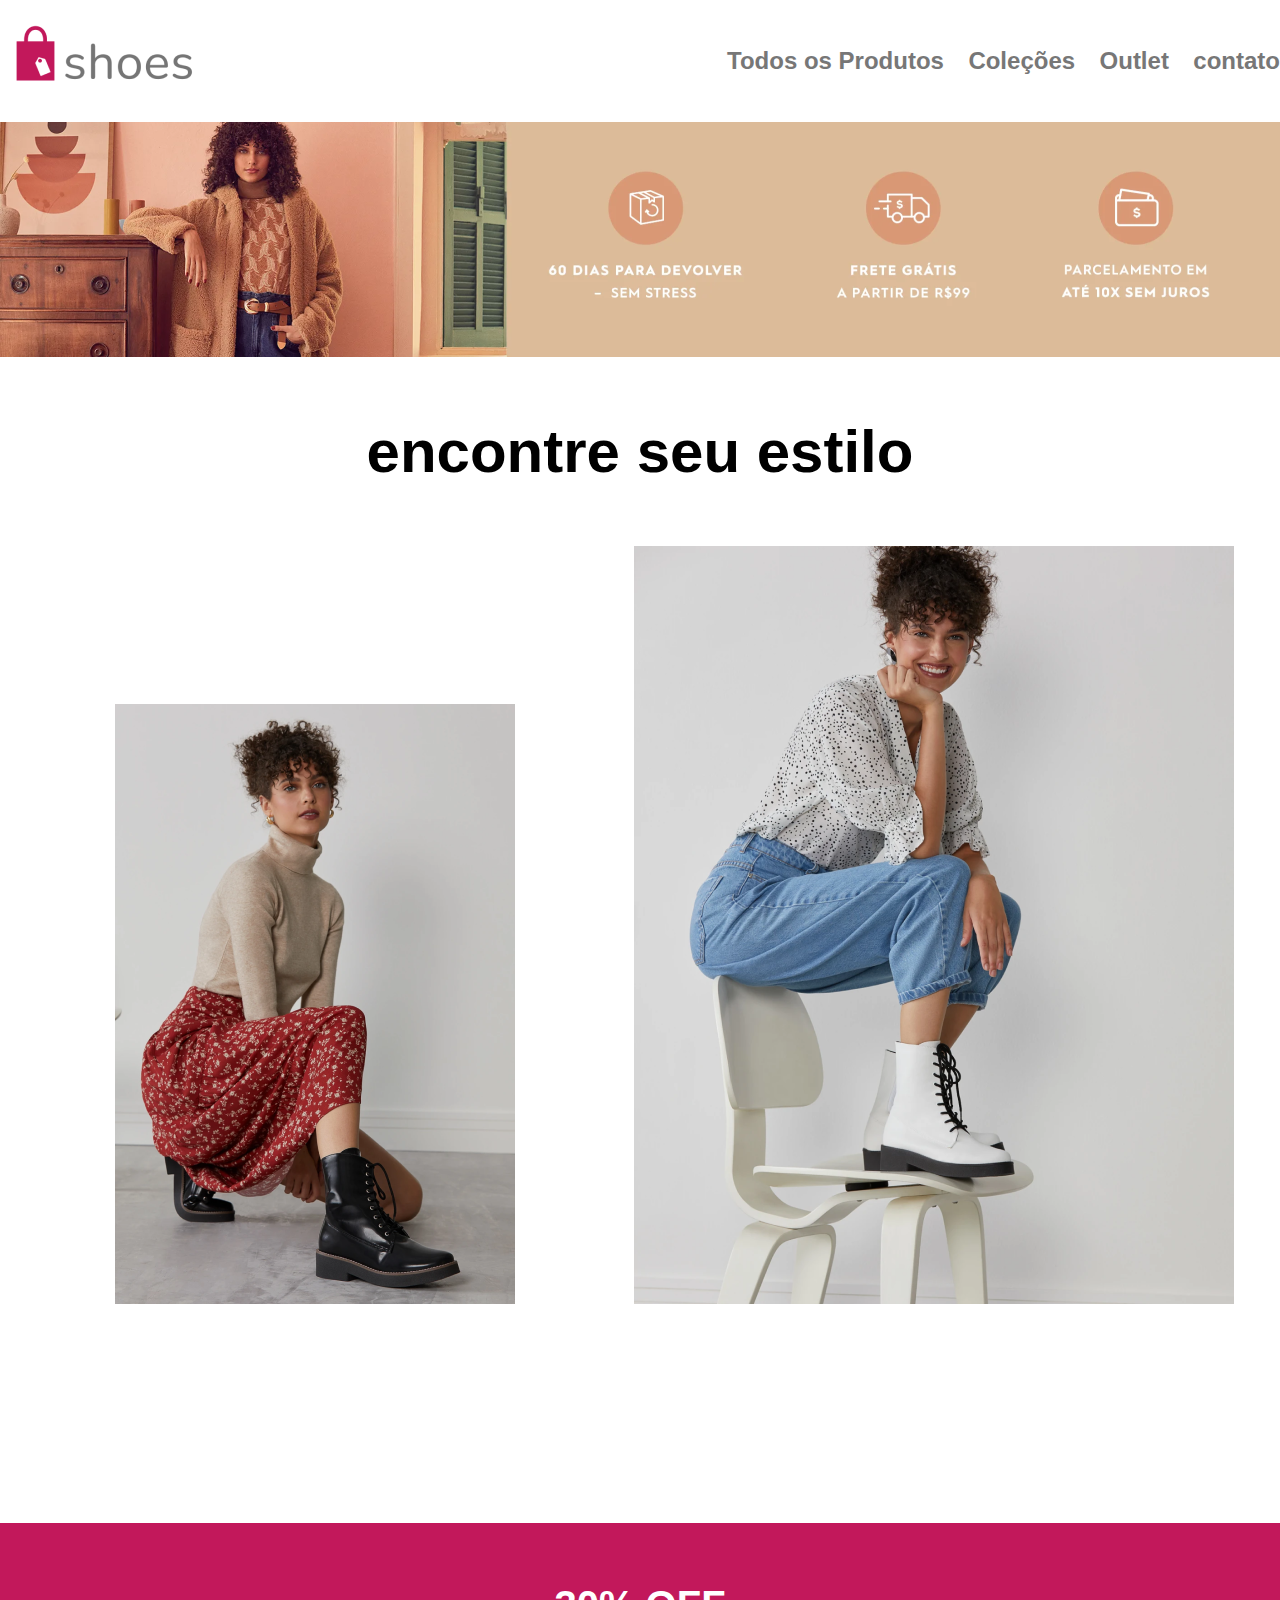
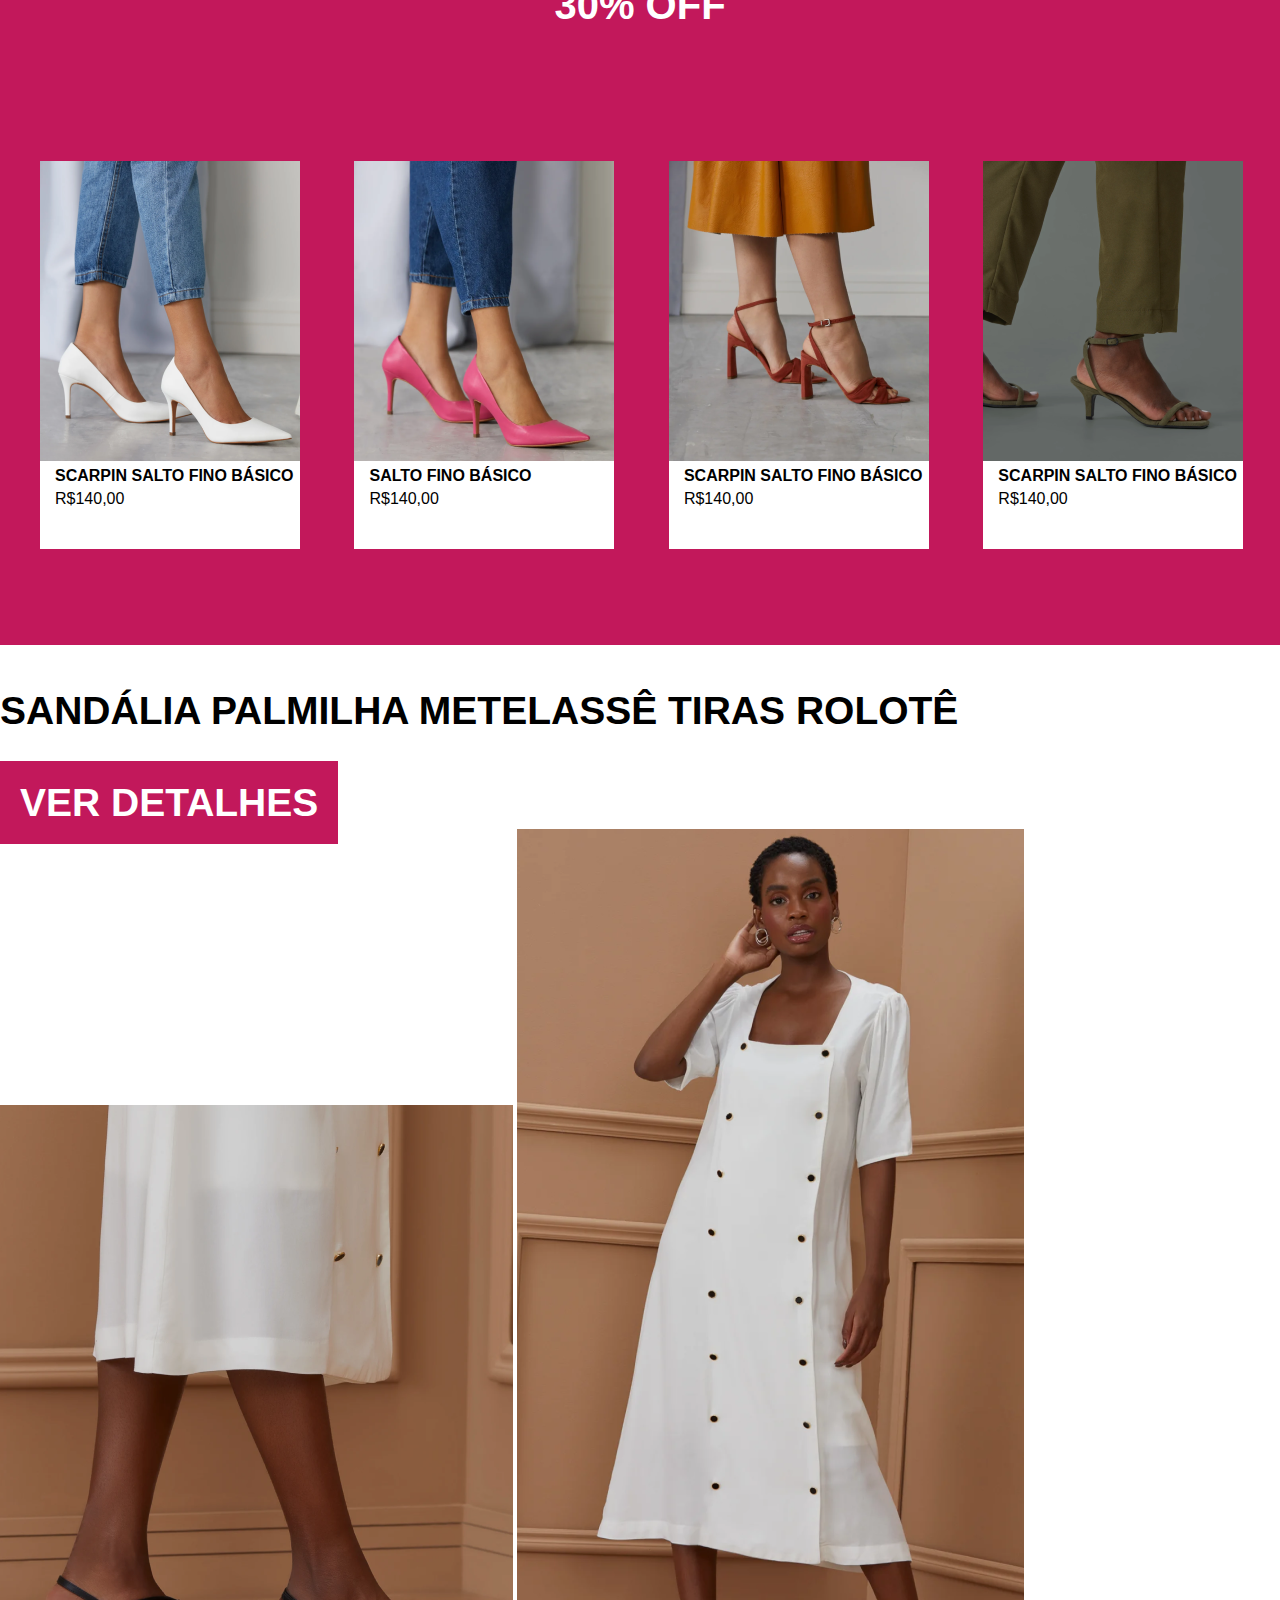
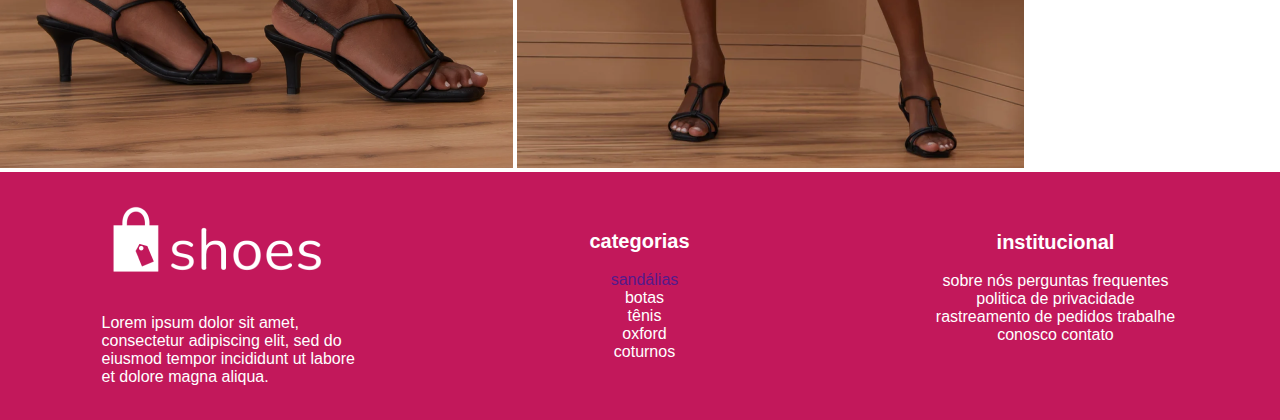
<file: index.html>
<!DOCTYPE html>
<html lang="en">
<head>
    <meta charset="UTF-8">
    <meta http-equiv="X-UA-Compatible" content="IE=edge">
    <meta name="viewport" content="width=device-width, initial-scale=1.0">
    <title>Shoes</title>
    <link rel="stylesheet" href="style.css">
</head>
<body>
    <header>
        <div class="cabecalho">
            <img src="./image/logo_shoes.png" alt="shoes">
            <nav>
                <a href="#">Todos os Produtos</a>
                <a href="#">Coleções</a>
                <a href="#">Outlet</a>
                <a href="./contato.html">contato</a>
            </nav>
        </div>
    </header>
    <div class="container_principal">    
        <section>
            <div class="banner">
                <img src="./image/image13.png" alt="">
            </div>
        </section>
        <section class="secao_estilo">            
            <p>encontre seu estilo</p>
            <div class="estilo">
                <img src="./image/image7.png" alt="">
                <img src="./image/image8.png" alt="">
            </div>
        </section>
        <section>
            <div class="off">
                <h2>30% OFF</h2>
                <div class="card_sandalia">
                    <img src="./image/image4.png" alt="">
                    <span>SCARPIN SALTO FINO BÁSICO</span>
                    <p> R$140,00 </p>
                </div>
                <div class="card_sandalia">
                    <img src="./image/image5.png" alt="">
                    <span> SALTO FINO BÁSICO</span>
                    <p> R$140,00 </p>
                </div>
                <div class="card_sandalia"> 
                    <img src="./image/image6.png" alt="">
                    <span>SCARPIN SALTO FINO BÁSICO</span>
                    <p> R$140,00 </p>
                </div>
                <div class="card_sandalia"> 
                    <img src="./image/image9.png" alt="">
                    <span>SCARPIN SALTO FINO BÁSICO</span>
                    <p> R$140,00 </p>
                </div>
            </div>
        </section>
        <section>
            <div class="detalhes">
                <p>SANDÁLIA PALMILHA METELASSÊ TIRAS ROLOTÊ</p>
                <a href="" class="verDetalhes">ver detalhes</a>
            </div>
            <div class="sandalia">
                <img src="./image/image12.png" alt="">
                <img src="./image/image11.png" alt="">
            </div>
        </section>
    </div>
    <footer>
        <div class="logo">
            <img src="./image/logo_shoes_branca.png" alt="">
            <p>Lorem ipsum dolor sit amet, consectetur adipiscing elit, sed do eiusmod tempor incididunt ut labore et dolore magna aliqua. </p>
        </div>
        <div class="categorias">
            <h1>categorias</h1>
            <ul>                
                <li><a href=""> sandálias</a></li>
                <li>botas</li>
                <li>tênis</li>
                <li>oxford</li>
                <li>coturnos</li>
            </ul>
        </div>
        <div class="institucional">
            <h1>institucional</h1>
            <p>sobre nós
                perguntas frequentes
                politica de privacidade
                rastreamento de pedidos
                trabalhe conosco
                contato
            </p>
        </div>        
    </footer>
</body>
</html>
</file>
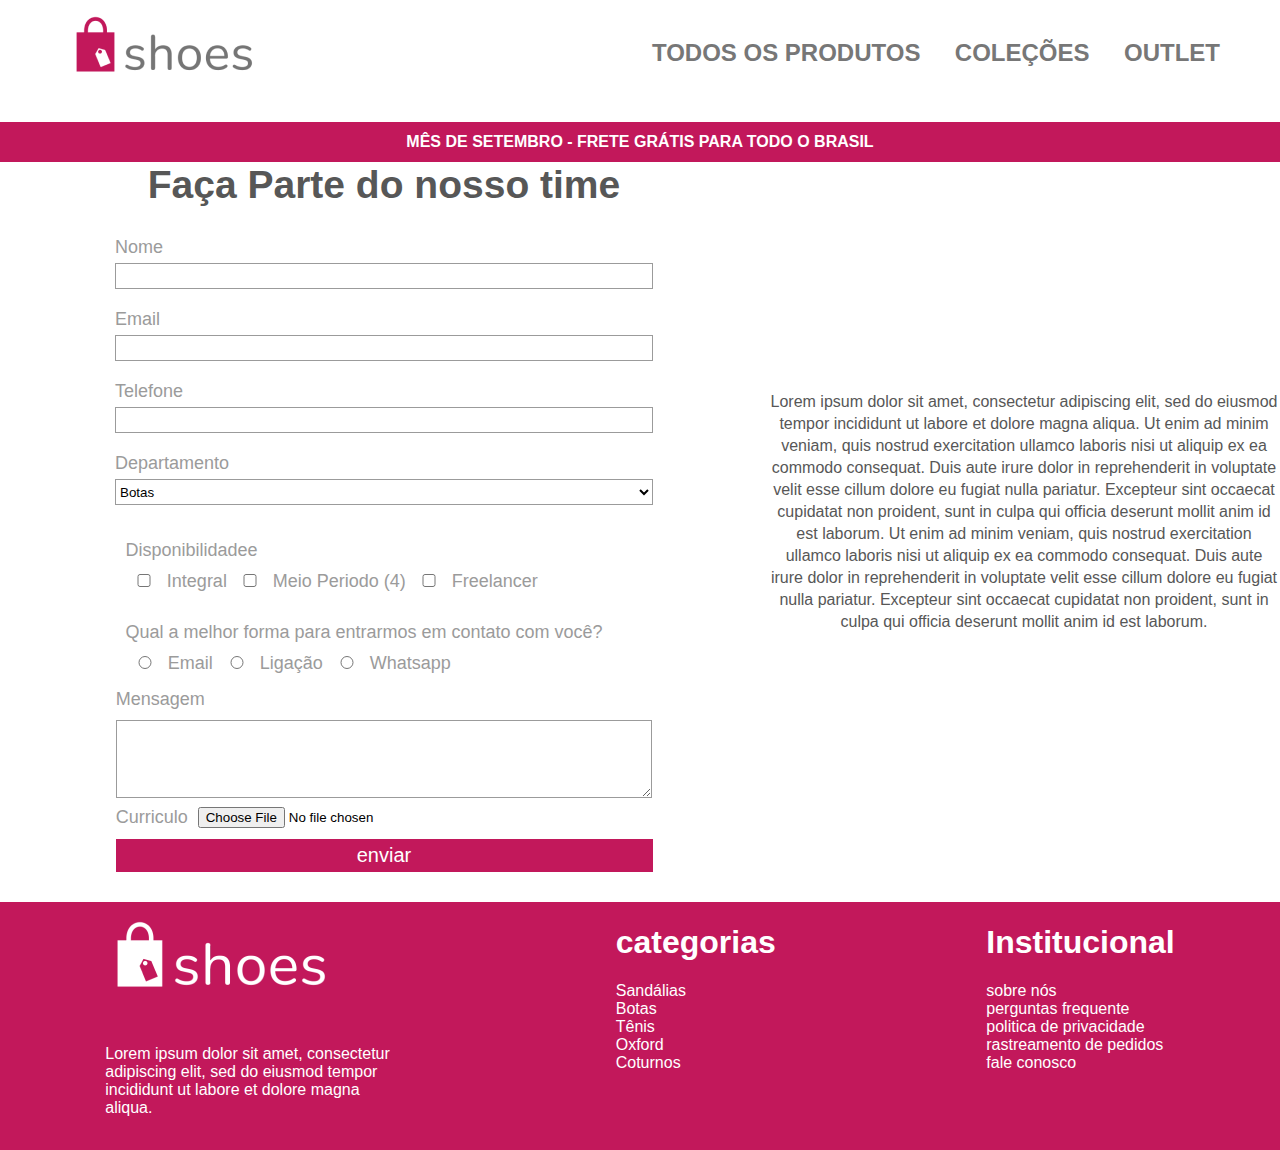
<file: contato.html>
<!DOCTYPE html>
<html lang="pt-br">
<head>
    <meta charset="UTF-8">
    <meta http-equiv="X-UA-Compatible" content="IE=edge">
    <meta name="viewport" content="width=device-width, initial-scale=1.0">
    <title>Contato</title>
    <link rel="stylesheet" href="contato.css">
</head>
<body>
    <header>
        <div class="container">
            <img src="./image/logo_shoes.png" alt="">
            <nav>
                <a href="">TODOS OS PRODUTOS</a>
                <a href="">COLEÇÕES</a>
                <a href="">OUTLET</a>
            </nav>            
        </div>
    </header>
    <div class="frete">
        <span>MÊS DE SETEMBRO - FRETE GRÁTIS PARA TODO O BRASIL</span>
    </div>
    <section>
        <div class="container">
            
            <form action="">
                <h1>Faça Parte do nosso time</h1>
                <div class="formulario">
                    <label for="nome">Nome</label>
                    <input type="text" id="nome" name="nome">
                    <label for="email">Email</label>
                    <input type="email" id="email" name="email"> 
                    <label for="telefone">Telefone</label>
                    <input type="text" id="telefone" name="telefone"> 
                    <label for="departamento">Departamento</label>
                    <select name="departamento" id="departamento">
                        <option value="">Botas</option>
                        <option value="">Coturnos</option>
                        <option value="">Sandalias</option>
                    </select>
                </div>
                
                <div class="departamento">
                    <div class="disponibilidade">
                        <span>Disponibilidadee</span>
                        <input type="checkbox" id="integral" name="integral" value="integral">
                        <label for="integral">Integral</label>
                        <input type="checkbox" id="periodo" name="periodo" value="periodo">
                        <label for="integral">Meio Periodo (4)</label>
                        <input type="checkbox" id="freelancer" name="freelancer" value="freelancer">
                        <label for="integral">Freelancer</label>
                    </div>
                    
                    <div class="contato">
                        <span>Qual a melhor forma para entrarmos em contato com você?</span>
                        <input type="radio" name="email" id="email" value="email">
                        <label for="email">Email</label>
                        <input type="radio" name="email" id="email" value="email">
                        <label for="email">Ligação</label>
                        <input type="radio" name="email" id="email" value="email">
                        <label for="email">Whatsapp</label>
                    </div>
                </div>

                <div class="texto">
                    <span>Mensagem</span>
                    <textarea name="" id="" cols="30" rows="10">                        
                    </textarea>
                    <div class="upload">
                        <span>Curriculo</span>
                        <input type="file" id="myFile" name="filename">
                    </div>                   
                </div>                
                <button class="enviar">enviar</button>
            </form>
           <p>
                Lorem ipsum dolor sit amet, consectetur adipiscing elit, sed do eiusmod tempor incididunt ut labore et dolore magna aliqua. Ut enim ad minim veniam, quis nostrud exercitation ullamco laboris nisi ut aliquip ex ea commodo consequat. Duis aute irure dolor in reprehenderit in voluptate velit esse cillum dolore eu fugiat nulla pariatur. Excepteur sint occaecat cupidatat non proident, sunt in culpa qui officia deserunt mollit anim id est laborum.
                Ut enim ad minim veniam, quis nostrud exercitation ullamco laboris nisi ut aliquip ex ea commodo consequat. Duis aute irure dolor in reprehenderit in voluptate velit esse cillum dolore eu fugiat nulla pariatur. Excepteur sint occaecat cupidatat non proident, sunt in culpa qui officia deserunt mollit anim id est laborum.
            </p>
        </div>
    </section>
    <footer>
        <div class="container"> 
            <div class="logo">
                <img src="./image/logo_shoes_branca.png" alt="">
                <p>Lorem ipsum dolor sit amet, consectetur adipiscing elit, sed do eiusmod tempor incididunt ut labore et dolore magna aliqua.</p>
            </div>
            <div class="coluna">
                <h1>categorias</h1>
                <nav>
                    <a href="">Sandálias</a>
                    <a href="">Botas</a>
                    <a href="">Tênis</a>
                    <a href="">Oxford</a>
                    <a href="">Coturnos</a>
                </nav>
            </div>
            <div class="coluna">
                <h1>Institucional</h1>
                <nav>
                    <a href="">sobre nós</a>
                    <a href="">perguntas frequente</a>
                    <a href="">politica de privacidade</a>
                    <a href="">rastreamento de pedidos</a>
                    <a href="">fale conosco</a>
                </nav>

            </div>
        </div>
    </footer>
</body>
</html>
</file>
<file: style.css>
body{
    margin: 0;
    padding: 0;
    text-align: center;
    font-family: "Open Sans", sans-serif;
}


header{
    -webkit-box-shadow: 0px 5px 20px 5px rgba(122,122,122,0.4); 
    box-shadow: 0px 5px 20px 5px rgba(122,122,122,0.4);
    display: flex;
    background: #FFFFFF;
    justify-content: center;
    height: 122px;
}

header .cabecalho{
    display: flex;
    width: 1280px;
    justify-content: space-between;
    align-items: center;
}

header nav a{
    text-decoration: none;
    color: #777777;
    font-size: 24px;
    font-weight: 600;
    margin-left: 20px;
}

.container_principal{
    display: flex;    
    flex-wrap: wrap;
    flex-direction: column;
    max-width: 1280px;
    margin: 0 auto;
    text-align: left;
}

.container_principal .banner{
   display: flex;
   justify-content: center;
}

.container_principal .secao_estilo p{
    color: #000000;
    font-weight: 800;
    font-size: 60px;
    text-align: center;
}

.estilo img{
    margin-left: 115px;
    margin-bottom: 215px;
}

.off{
    background-color: #C2185B;
    height: 662px; 
    padding-top: 60px;
}

.off h2{
    color: #fff;
    justify-content: center;
    text-align: center;
    font-size: 40px;
    margin-top: 0px;
}

.titulo_off{
    color: #fff;
    font-weight: 800;
    font-size: 44px;
    line-height: 60px; 
    height: 40px;
    justify-content: center;   
    align-items: center;
    text-align: center;
    padding-top: 5px;
    padding-bottom: 30px;
}

.off .card_sandalia{
    background-color: #fff;
    width: 260px;
    height: 388px;
    display: inline-block;
    margin: 10px;
    margin-top: 100px;
    margin-left: 40px;
}
.off .card_sandalia span{
    font: #000000;
    font-weight: 600;
    font-size: 16px;
    line-height: 22px;
    margin: 0;
    padding: 0;  
    margin-left: 15px;
}

.off .card_sandalia p{
    font-size: 16px;
    line-height: 22px;
    margin: 0;
    padding: 0;
    margin-left:15px;
    margin-top: 1px;
}


.verDetalhes{
    background-color: #C2185B;
    font-weight: 600;
    font-size: 39px;
    line-height: 53px;
    color: #FFFFFF;
    border: none;
    text-decoration: none;
    padding: 20px;
    text-transform: uppercase;
}

 .detalhes p{
    font-weight: 600;
    font-size: 39px;
    line-height: 53px;
    color: #000000;
 }

footer {
    background-color: #C2185B;
    display: flex;
    justify-content: space-around;
    color: #fff;
    max-width: 1280px;
    margin: 0 auto;
    text-align: left;
    align-items: center;
    height: 248px;
}

footer h1{
    font-weight: bold;
    font-size: 20px;
    line-height: 27px;
}

ul{
    list-style: none;
    text-decoration: none;
}

.institucional{
    margin-left: 40px;
    text-align: center;
    Width:246px;
    Height: 161px;
}

.categorias{
    align-items: center;
    text-align: center;
    
}

.categorias h1{
    text-align: center;
    margin-left: 30px;
}
.categorias ul li a{
    text-decoration: none;
}

.logo p{
    margin: 0px;
    width: 255px;
    height: 91px;
    padding: 0px;
}

.frete{
    background-color: #C2185B;
    line-height: 70px;
    color: #fff;
    font-weight: 600;
}
</file>
<file: contato.css>
html, body{
    font-family: "Open Sans", sans-serif;
    margin: 0;
    padding: 0;
    text-align: center;
}

.container{
    margin: 0 auto;
    text-align: left;
}


header{
    background: #FFFFFF;
    box-shadow: 0px 1px 20px rgba(159, 159, 159, 0.65);
    height: 122px;
    
}

header .container{
    display: flex;
    justify-content: space-between;
    align-items: center;
    margin-left: 60px;
    margin-right: 60px;    

}

header .container nav a{
    text-decoration: none;
    margin-left: 30px;
    color: #777777;
    font-weight: 600;
    font-size: 24px;
    line-height: 33px;
}

.frete{
    background-color: #C2185B;
    color: #fff;
    font-weight: 600;
    line-height: 40px;
    position: fixed;
    width: 100%;
    z-index: 1;
}
section .container{
    display: flex;
    align-items: center;
    justify-content: center;
    justify-content: space-around;
}

section .container h1{
    font-weight: 600;
    font-size: 39px;
    line-height: 53px;
    color: #575757;
}

form{
    width: 900px;
    display: flex;
    flex-wrap: wrap;
    justify-content: center;
    margin-bottom: 30px;
    margin-top: 10px;
}

.formulario{
    display: flex;
    flex-wrap: wrap;
    flex-direction: column;
    justify-content: center;
    margin-bottom: 20px;
}

.formulario input{
    margin-bottom: 20px;
}
.formulario label{
    margin-bottom: 5px;
}

.departamento{ 
    display: inline-block;  
    justify-content: flex-start;  
    margin-top: 15px;
    margin-bottom: 15px;
    margin-right: 40px;
}


.disponibilidade{
    margin-bottom: 30px;
}
.departamento span{ 
    display: block;
    margin-bottom: 10px;
    justify-content: center;
}

.departamento label{
    justify-content: center;
    align-items: center;
    margin-bottom: 20px;
}

.departamento input{
    background-color: #C4C4C4;
    width: 30px;
}

.texto{
    height: 120px;
    display: block;
    margin-bottom: 30px;
}


.texto span{
    display:block;
    margin-bottom: 10px;
}

.upload{
    display: flex;
    margin-bottom: 50px;
    margin-top: 5px;   
}
.upload span{
    margin-right: 10px;
}

.upload input{
}


section p{
    width: 600px;
    font-size: 16px;
    line-height: 22px;
    color: #575757;
    display: flex;
    justify-content: center;
    align-items: center;
    text-align: center;

}
section form label{
    font-size: 18px;
    line-height: 21px;    
    color: #9B9B9B;
}

section form .formulario input{
    width: 538px;
    height: 26px;
    background: #FFFFFF;
    border: 1px solid #9B9B9B;
    box-sizing: border-box;
}
section form select{
    width: 538px;
    height: 26px;
    background: #FFFFFF;
    border: 1px solid #9B9B9B;
    box-sizing: border-box;
}

.container form span{
    font-size: 18px;
    line-height: 21px;
    color: #9B9B9B;
}

textarea{
    width: 536.64px;
    height: 78px;
    background: #FFFFFF;
    border: 1px solid #9B9B9B;
    box-sizing: border-box;
}


button{
    width: 537px;
    height: 33px;
    left: 123px;
    background: #C2185B;
    font-size: 20px;
    line-height: 23px;
    color: #FFFFFF;
    border: none;
    text-align: center;
}


footer{
    height: 248px;
    background: #C2185B;
    color: #fff;
}

footer .container{
    display: flex;
    justify-content: space-around;
}

footer .logo{
    width: 300px;
}

footer a{
    display: block;
    color: #FFFFFF;
    text-decoration: none;
}
</file>
